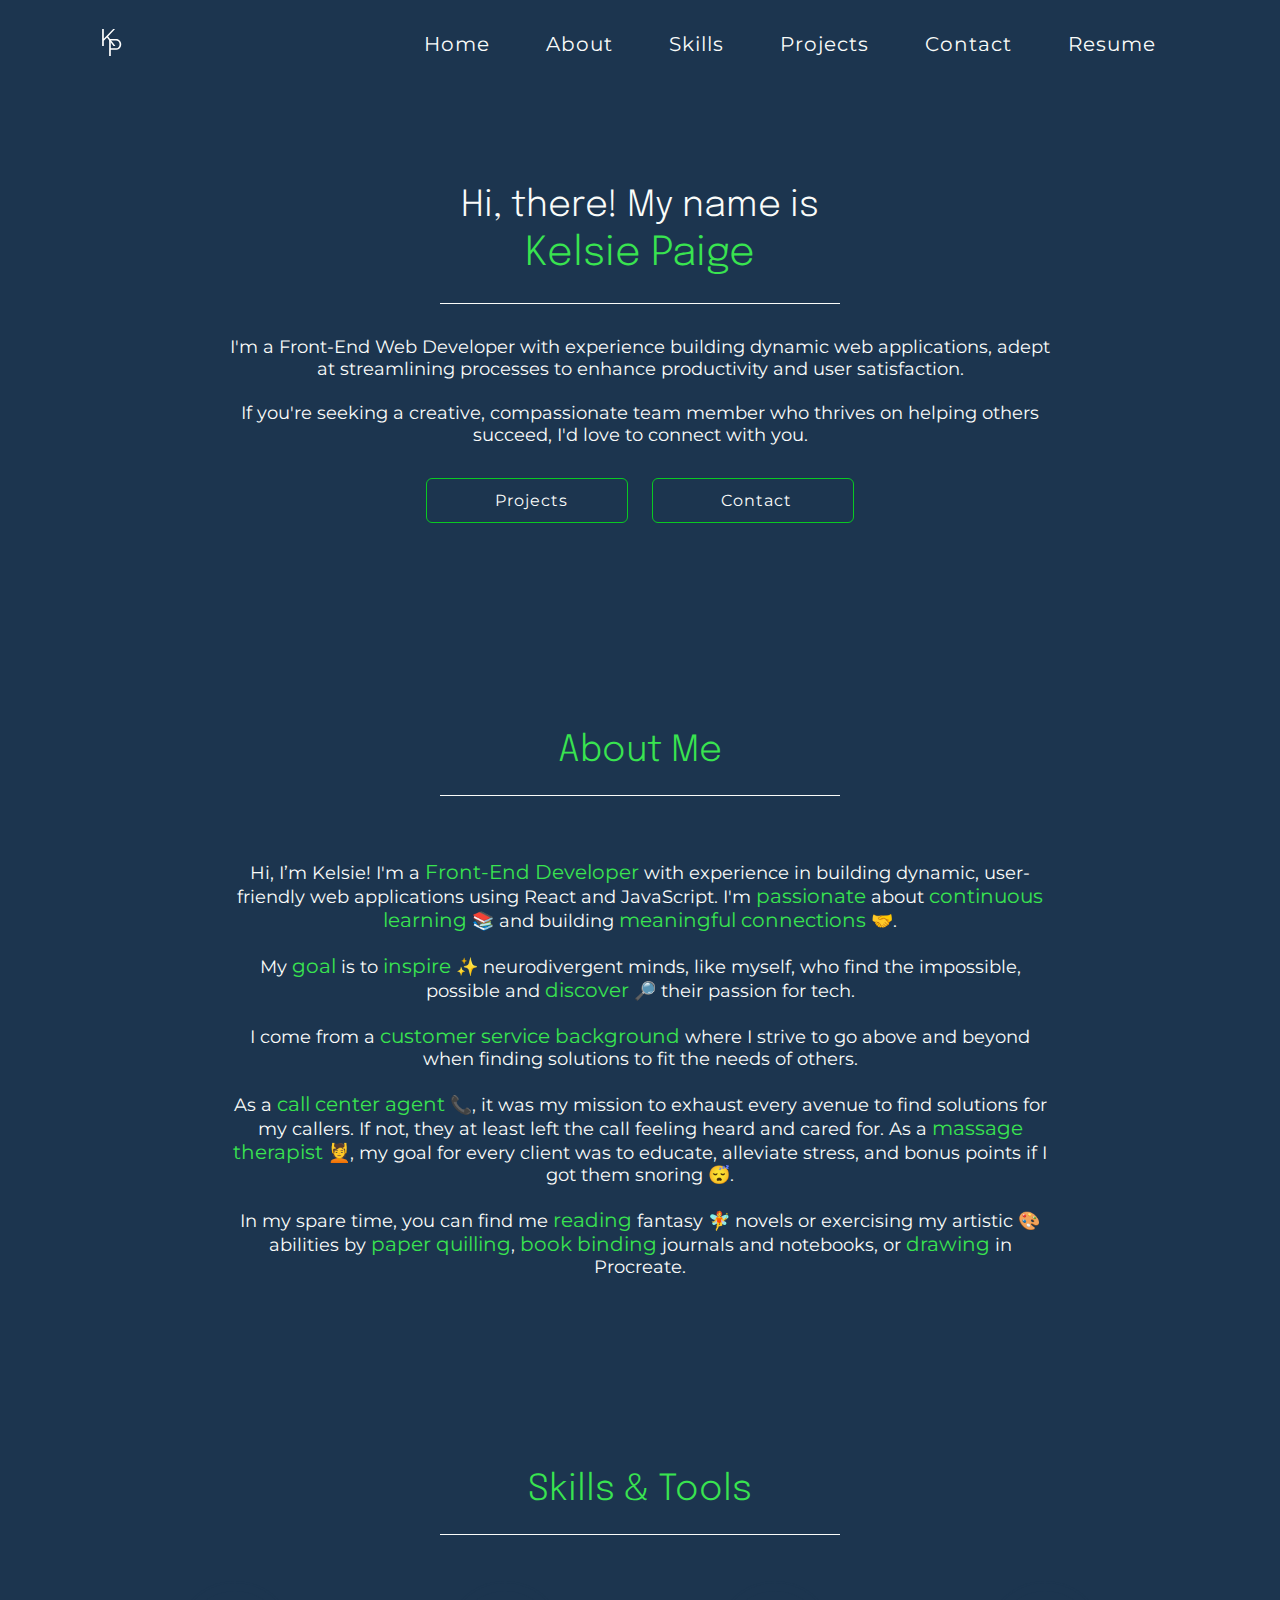
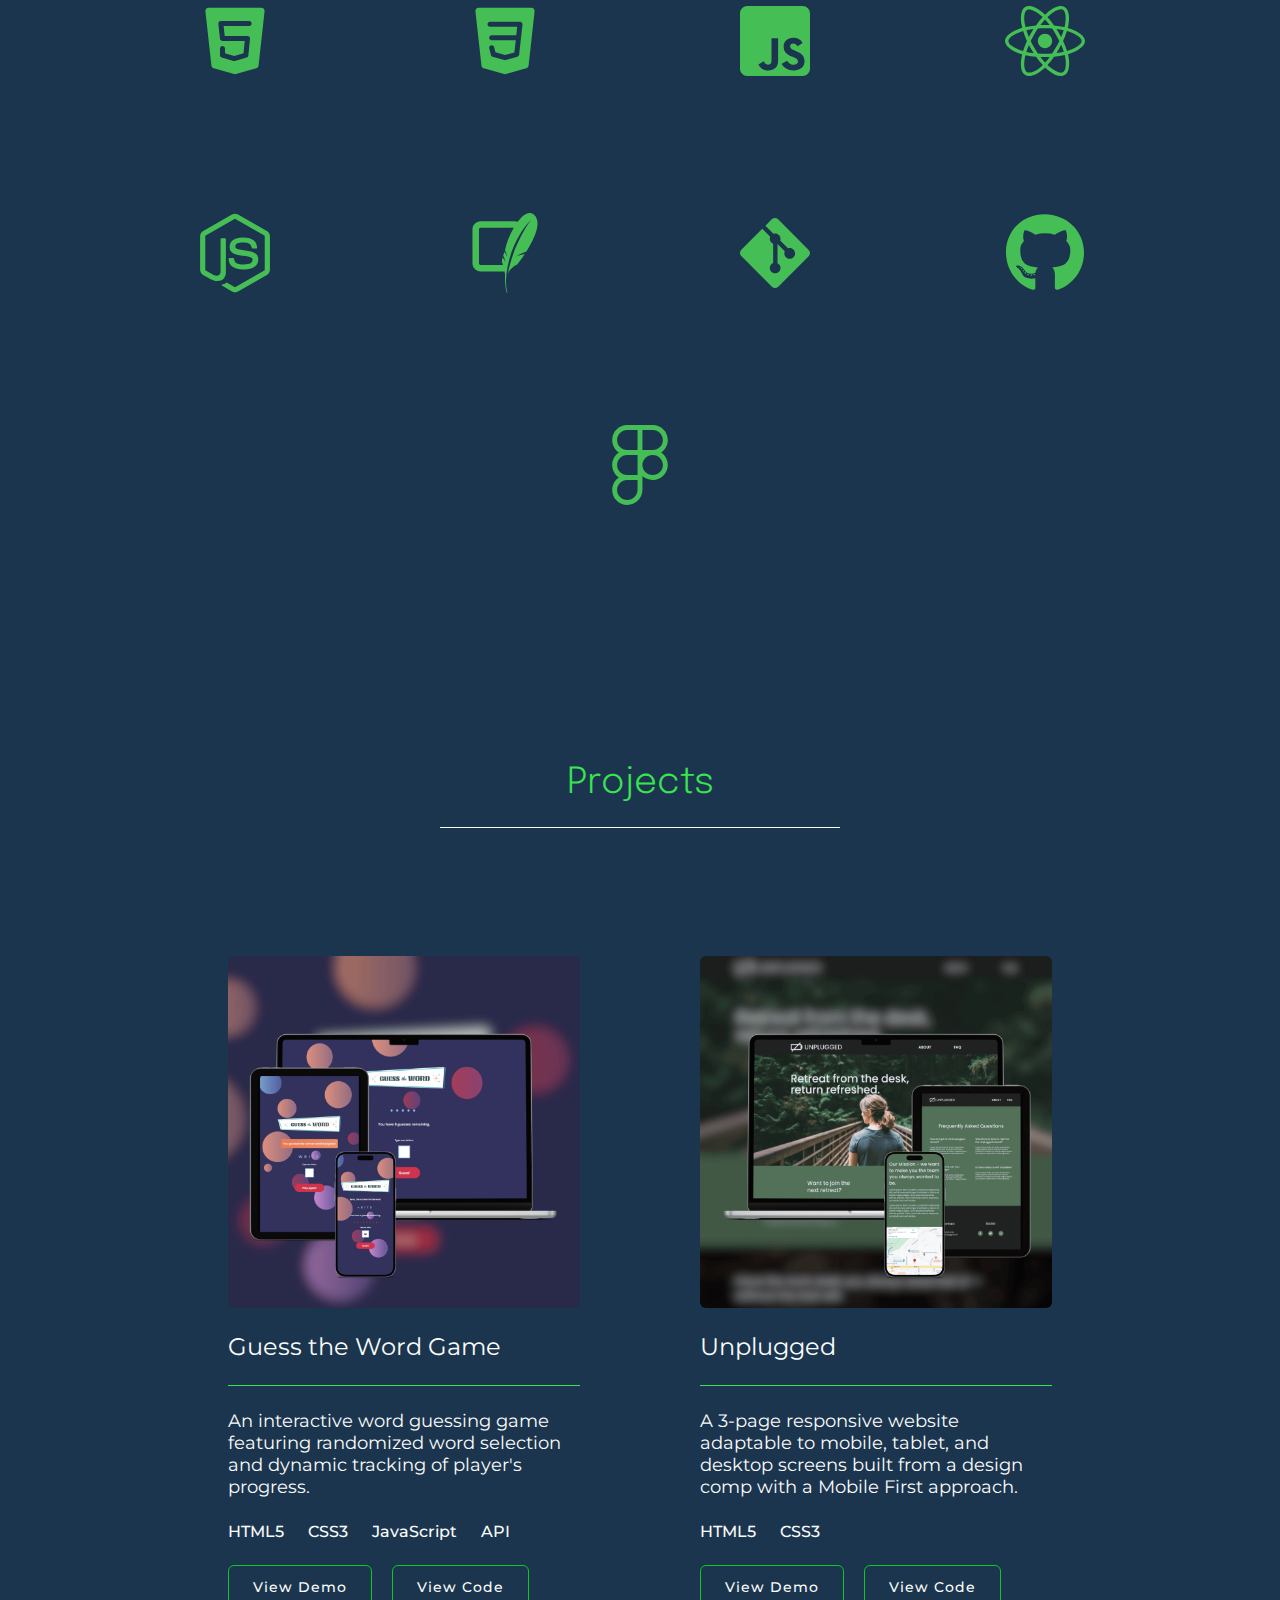
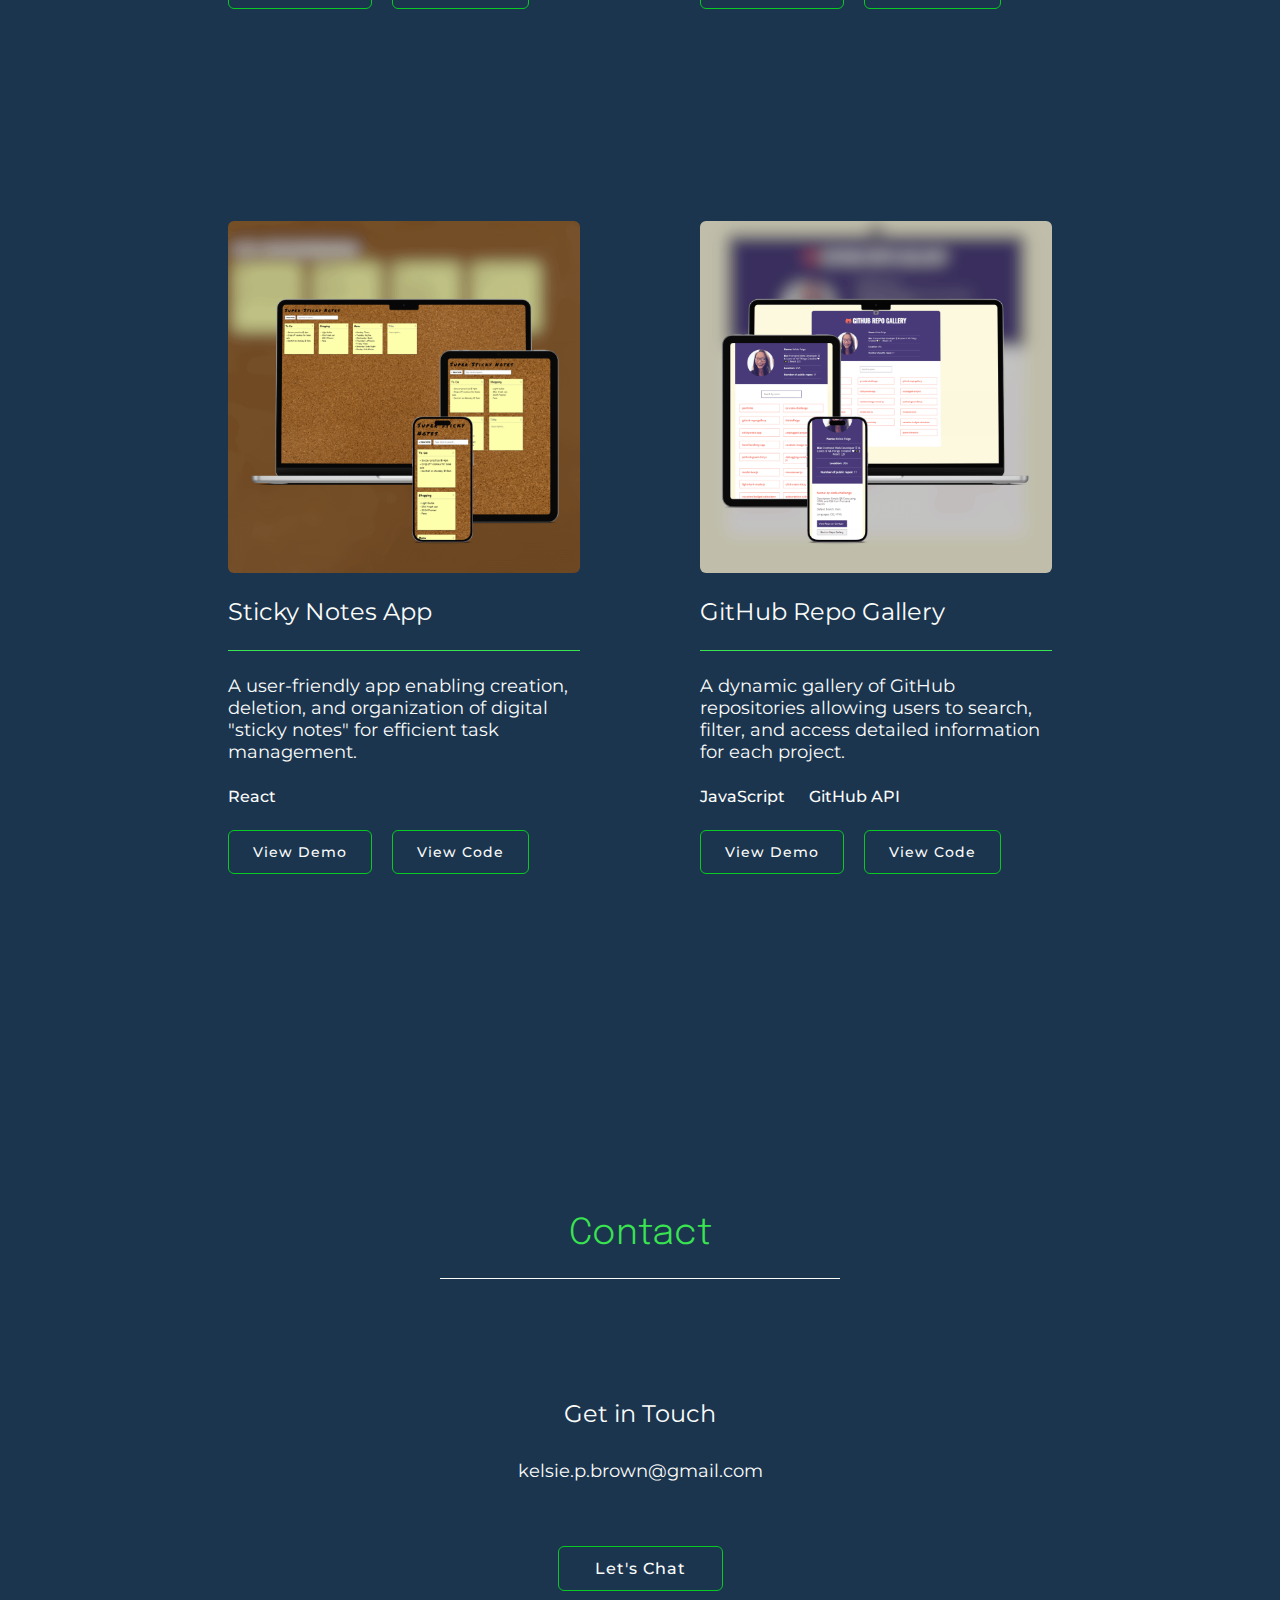
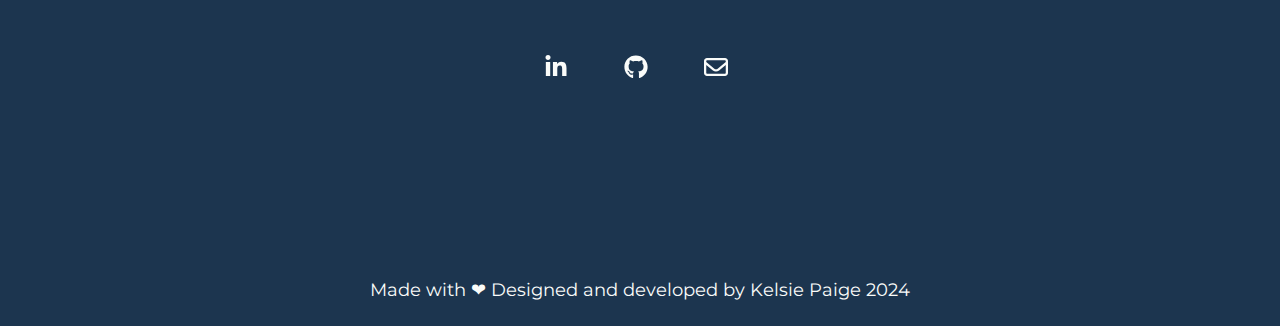
<file: index.html>
<!DOCTYPE html>
<html lang="en">

<head>
    <meta charset="UTF-8">
    <meta name="viewport" content="width=device-width, initial-scale=1.0">
    <title>Portfolio | Kelsie Paige</title>

    <!-- CSS -->
    <link rel="stylesheet" href="css/style.css">

    <!-- Epilogue and Montserrat Fonts -->
    <link rel="preconnect" href="https://fonts.googleapis.com">
    <link rel="preconnect" href="https://fonts.gstatic.com" crossorigin>
    <link
        href="https://fonts.googleapis.com/css2?family=Epilogue:wght@300;400;500;600;700;800;900&family=Montserrat:wght@300;400;500;600;700&display=swap"
        rel="stylesheet">

    <link rel="apple-touch-icon" sizes="180x180" href="img/favicon_io/apple-touch-icon.png">
    <link rel="icon" type="image/png" sizes="32x32" href="img/favicon_io/favicon-16x16.png">
    <link rel="icon" type="image/png" sizes="16x16" href="img/favicon_io/favicon-32x32.png">
    <link rel="manifest" href="img/favicon_io/site.webmanifest">

</head>

<body>
    <header>
        <nav class="navbar">
            <a href="#" class="logo"><img src="img/logo.svg" alt="Kelsie Paige's logo"></a>
            <ul class="nav-menu">
                <li class="nav-item"><a class="nav-link" href="#">Home</a></li>
                <li class="nav-item"><a class="nav-link" href="#about">About</a></li>
                <li class="nav-item"><a class="nav-link" href="#skills">Skills</a></li>
                <li class="nav-item"><a class="nav-link" href="#projects">Projects</a></li>
                <li class="nav-item"><a class="nav-link" href="#contact">Contact</a></li>
                <li class="nav-item"><a class="nav-link" href="files/Resume_KelsieBrown.pdf" target="_blank">Resume</a></li>
            </ul>
            <div class="hamburger">
                <div class="bar"></div>
            </div>
        </nav>
    </header>

    <section id="hero">
        <div class="content-wrapper">
            <div class="hero-content">
                <h1>Hi, there! My name is<br><span>Kelsie Paige</span></h1>
                <div class="hero-divider"></div>
                <p>I'm a Front-End Web Developer with experience building dynamic web applications, adept at
                    streamlining processes to enhance productivity and user satisfaction.<br><br>

                    If you're seeking a creative, compassionate team member who thrives on helping others succeed, I'd
                    love to connect with
                    you.</p>

                <div class="hero-buttons">
                    <div class="button"><a class="project-button" href="#projects">Projects</a></div>
                    <div class="button"><a class="contact-button" href="#contact">Contact</a></div>
                </div>
            </div>
        </div>
    </section>

    <section id="about">
        <div class="content-wrapper">
            <h2>About Me</h2>
            <div class="header-divider"></div>
            <div class="about-content">
                <p>Hi, I’m Kelsie! I'm a <span class="highlight-sm">Front-End Developer</span> with
                    experience in building
                    dynamic, user-friendly web applications using React and JavaScript. 
                    
                    I'm <span class="highlight-sm">passionate</span> about <span class="highlight-sm">continuous learning</span> &#128218; and
                    building <span class="highlight-sm">meaningful connections</span> &#129309;.<br><br> 
                    
                    My <span class="highlight-sm">goal</span> is to <span class="highlight-sm">inspire</span> &#10024; neurodivergent minds, like myself,
                    who find the impossible, possible and <span class="highlight-sm">discover</span> &#128270; their passion for tech.<br><br>
                    
                    I come from a <span class="highlight-sm">customer service background</span> where I strive to go above and beyond when finding
                    solutions to fit the
                    needs of others.<br><br>
                    
                    As a <span class="highlight-sm">call center agent</span> &#128222;, it was my mission to exhaust every avenue to find solutions for
                    my callers. If not,
                    they at least left the call feeling heard and cared for.
                    
                    As a <span class="highlight-sm">massage therapist</span> &#128134;, my goal for every
                    client was to educate,
                    alleviate stress, and bonus points if I got them snoring &#128564;.<br><br>

                    In my spare time, you can find me <span class="highlight-sm">reading</span> fantasy &#129498; novels or exercising my
                    artistic &#127912; abilities by <span class="highlight-sm">paper
                    quilling</span>, <span class="highlight-sm">book binding</span> journals and notebooks, or <span class="highlight-sm">drawing</span> in Procreate.</p>
            </div>
        </div>
    </section>

    <section id="skills">
        <div class="content-wrapper">
            <h2>Skills &#38; Tools</h2>
            <div class="header-divider"></div>
            <div class="skillset-container">
                <div class="tools">
                    <div class="skill">
                        <div class="circle">
                            <div class="tiles-card">
                                <div class="tiles-overlay"></div>
                                <div class="tiles-circle">
                                    <div class="html"></div>
                                    <p>HTML5</p>
                                </div>
                            </div>
                        </div>
                    </div>
                    <div class="skill">
                        <div class="circle">
                            <div class="tiles-card">
                                <div class="tiles-overlay"></div>
                                <div class="tiles-circle">
                                    <div class="css"></div>
                                    <p>CSS3</p>
                                </div>
                            </div>
                        </div>
                    </div>
                    <div class="skill">
                        <div class="circle">
                            <div class="tiles-card">
                                <div class="tiles-overlay"></div>
                                <div class="tiles-circle">
                                    <div class="javascript"></div>
                                    <p>JavaScript</p>
                                </div>
                            </div>
                        </div>
                    </div>
                    <div class="skill">
                        <div class="circle">
                            <div class="tiles-card">
                                <div class="tiles-overlay"></div>
                                <div class="tiles-circle">
                                    <div class="react"></div>
                                    <p>React</p>
                                </div>
                            </div>
                        </div>
                    </div>
                    <div class="skill">
                        <div class="circle">
                            <div class="tiles-card">
                                <div class="tiles-overlay"></div>
                                <div class="tiles-circle">
                                    <div class="node"></div>
                                    <p>Node.js</p>
                                </div>
                            </div>
                        </div>
                    </div>
                    <div class="skill">
                        <div class="circle">
                            <div class="tiles-card">
                                <div class="tiles-overlay"></div>
                                <div class="tiles-circle">
                                    <div class="sql"></div>
                                    <p>SQL</p>
                                </div>
                            </div>
                        </div>
                    </div>
                    <div class="skill">
                        <div class="circle">
                            <div class="tiles-card">
                                <div class="tiles-overlay"></div>
                                <div class="tiles-circle">
                                    <div class="git"></div>
                                    <p>Git</p>
                                </div>
                            </div>
                        </div>
                    </div>
                    <div class="skill">
                        <div class="circle">
                            <div class="tiles-card">
                                <div class="tiles-overlay"></div>
                                <div class="tiles-circle">
                                    <div class="github-skill"></div>
                                    <p>GitHub</p>
                                </div>
                            </div>
                        </div>
                    </div>
                    <div class="skill">
                        <div class="circle">
                            <div class="tiles-card">
                                <div class="tiles-overlay"></div>
                                <div class="tiles-circle">
                                    <div class="figma"></div>
                                    <p>Figma</p>
                                </div>
                            </div>
                        </div>
                    </div>
                </div>
            </div>
        </div>
    </section>

    <section id="projects">
        <div class="content-wrapper">
            <h2>Projects</h2>
            <div class="header-divider"></div>
            <div class="projects-container">
                <div class="project game"> <!-- Guess the Word Game -->
                    <div class="project-image">
                        <img src="img/guess-the-word.png" alt="Guess the Word preview">
                    </div>
                    <div class="project-info">
                        <div class="project-title">
                            <h3>Guess the Word Game</h3>
                            <div class="title-divider"></div>
                        </div>
                        <div class="project-description">
                            <p>An interactive word guessing game featuring randomized word selection and dynamic
                                tracking of
                                player's progress.</p>
                        </div>
                        <div class="skill-list">
                            <p>HTML5</p>
                            <p>CSS3</p>
                            <p>JavaScript</p>
                            <p>API</p>
                        </div>
                    </div>
                    <div class="buttons">
                        <a class="button" href="https://kelsiepaige.github.io/guess-the-word/" target="_blank">View
                            Demo</a>
                        <a class="button" href="https://github.com/KelsiePaige/guess-the-word" target="_blank">View
                            Code</a>
                    </div>
                </div>
                <div class="project unplugged"> <!-- Unplugged -->
                    <div class="project-image">
                        <img src="img/unplugged.png" alt="Unplugged preview">
                    </div>
                    <div class="project-info">
                        <div class="project-title">
                            <h3>Unplugged</h3>
                            <div class="title-divider"></div>
                        </div>
                        <div class="project-description">
                            <p>A 3-page responsive website adaptable to mobile, tablet, and desktop screens built
                                from a
                                design comp with a Mobile
                                First approach.</p>
                        </div>
                        <div class="skill-list">
                            <p>HTML5</p>
                            <p>CSS3</p>
                        </div>
                    </div>
                    <div class="buttons">
                        <a class="button" href="https://kelsiepaige.github.io/unplugged-project/" target="_blank">View
                            Demo</a>
                        <a class="button" href="https://github.com/KelsiePaige/unplugged-project" target="_blank">View
                            Code</a>
                    </div>
                </div>
                <div class="project notes"> <!-- Sticky Notes App -->
                    <div class="project-image">
                        <img src="img/sticky-note-app.png" alt="Sticky Notes App preview">
                    </div>
                    <div class="project-info">
                        <div class="project-title">
                            <h3>Sticky Notes App</h3>
                            <div class="title-divider"></div>
                        </div>
                        <div class="project-description">
                            <p>A user-friendly app enabling creation, deletion, and organization of digital "sticky
                                notes" for efficient task
                                management.</p>
                        </div>
                        <div class="skill-list">
                            <p>React</p>
                        </div>
                    </div>
                    <div class="buttons">
                        <a class="button" href="https://kelsiepaige.github.io/sticky-note-app/" target="_blank">View
                            Demo</a>
                        <a class="button" href="https://github.com/KelsiePaige/sticky-note-app" target="_blank">View
                            Code</a>
                    </div>
                </div>
                <div class="project gallery"> <!-- GitHub Repo Gallery -->
                    <div class="project-image">
                        <img src="img/github-repo-gallery.png" alt="GitHub Repo Gallery preview">
                    </div>

                    <div class="project-info">
                        <div class="project-title">
                            <h3>GitHub Repo Gallery</h3>
                            <div class="title-divider"></div>
                        </div>
                        <div class="project-description">
                            <p>A dynamic gallery of GitHub repositories allowing users to search, filter, and access
                                detailed information for each
                                project.</p>
                        </div>
                        <div class="skill-list">
                            <p>JavaScript</p>
                            <p>GitHub API</p>
                        </div>
                    </div>
                    <div class="buttons">
                        <a class="button" href="https://kelsiepaige.github.io/github-repo-gallery/" target="_blank">View
                            Demo</a>
                        <a class="button" href="https://github.com/KelsiePaige/github-repo-gallery" target="_blank">View
                            Code</a>
                    </div>
                </div>
            </div>
        </div>
    </section>

    <section id="contact">
        <div class="content-wrapper">
            <h2>Contact</h2>
            <div class="header-divider"></div>
            <div class="contact-container">
                <h3>Get in Touch</h3>
                <p>kelsie.p.brown@gmail.com</p>
                <div class="contact-button">
                    <div class="button">
                        <a class="calendly" href="https://calendly.com/kelsie-paige/30min">Let's Chat</a>
                    </div>
                </div>
                <div class="social-icons">
                    <a href="http://www.linkedin.com/in/kelsie-paige" target="_blank">
                        <div class="linkedin-icon"></div>
                    </a>
                    <a href="https://github.com/KelsiePaige" target="_blank">
                        <div class="github-icon"></div>
                    </a>
                    <a href="mailto:kelsie.p.brown@gmail.com" target="_blank">
                        <div class="email-icon"></div>
                    </a>
                </div>
            </div>
        </div>
    </section>

    <footer>
        <p>Made with &#10084; Designed and developed by Kelsie Paige 2024</p>
    </footer>

    <script src="js/script.js"></script>
</body>

</html>
</file>
<file: css/style.css>
:root {
    --body: #1C354F;
    --menu: #162A3F;
    --font: #FAFCFA;
    --green: #39E450;
    --lightgreen: #95F0A1;
    --darkgreen: #09C923;
    --secondaryfont: 'Epilogue', sans-serif;
    --mainfont: 'Montserrat', sans-serif;
}

* {
    margin: 0;
    padding: 0;
    text-decoration: none;
    list-style: none;
    box-sizing: border-box;
}

html {
    scroll-behavior: smooth;
}

body {
    margin: 0 auto;
    color: var(--font);
    background-color: var(--body);
    font-family: var(--mainfont);
    font-weight: 400;
    font-size: 16px;
}

h1 {
    font-family: var(--secondaryfont);
    font-size: 24px;
    font-weight: 300;
    padding-bottom: 24px;
    line-height: 40px;
    text-align: center;
}

h2 {
    font-family: var(--secondaryfont);
    font-weight: 300;
    font-size: 32px;
    color: var(--green);
    padding-top: 96px;
    padding-bottom: 24px;
    line-height: 40px;
    text-align: center;
}

h3 {
    font-size: 24px;
    font-weight: 400;
    color: var(--font);
    margin: 20px 0;
    font-family: var(--mainfont);
}

header {
    width: 100%;
    background-color: var(--body);
}

span {
    font-size: 32px;
    color: var(--green);
}

a.nav-link,
.button a,
a.button {
    color: var(--font);
    text-decoration: none;
    letter-spacing: 1px;
}

a:visited {
    text-decoration: none;
}

.content-wrapper {
    margin: 0 24px;
    display: flex;
    justify-content: center;
    align-items: center;
    flex-direction: column;
}

/*------------------------------------*\
  #HEADER-SECTION
\*------------------------------------*/

.navbar {
    position: fixed;
    min-height: 88px;
    width: 100%;
    display: flex;
    justify-content: space-between;
    align-items: center;
    background-color: var(--body);
    top: 0;
    padding: 0 24px;
    transition: 0.3s ease;
    z-index: 2;
}

.nav-menu {
    display: flex;
    gap: 40px;
}

.nav-item {
    display: flex;
    justify-content: center;
    align-items: center;
    padding: 24px;
    font-size: 20px;
    font-weight: 400;
    transition: 0.025s ease;
}

.nav-item:hover {
    color: var(--green);
}

.hamburger {
    display: none;
}

/*------------------------------------*\
  #HERO-SECTION
\*------------------------------------*/

.hero-content {
    width: 327px;
    margin-top: 144px;
    padding-bottom: 24px;
    display: flex;
    justify-content: center;
    align-items: center;
    flex-direction: column;
}

.hero-content p {
    margin-top: 32px;
    text-align: center;
}

.hero-buttons {
    margin-top: 32px;
    display: flex;
    flex-direction: column;
    justify-content: center;
    align-items: center;
}

.hero-buttons .button {
    width: 202px;
    padding: 12px 68px;
    border: 1px solid var(--darkgreen);
    border-radius: 6px;
    color: var(--font);
    margin-bottom: 16px;
    cursor: pointer;
    font-weight: 400;
}

.hero-buttons .button:hover {
    background-color: var(--darkgreen);
}

.hero-buttons a:visited {
    text-decoration: none;
}

.project-button,
.contact-button {
    color: var(--font);
    text-decoration: none;
}

.hero-divider,
.header-divider {
    width: 251px;
    height: 1px;
    background-color: var(--font);
    margin: 0 auto;
}

/*------------------------------------*\
  #ABOUT-SECTION
\*------------------------------------*/

#about {
    display: none;
}

/*------------------------------------*\
  #SKILLS-&-TOOLS-SECTION
\*------------------------------------*/

.skillset-container p {
    font-size: 17px;
    margin: auto 0;
}

.tools .skill {
    width: 50%;
    height: 142px;
    margin-top: 24px;
    margin-bottom: 24px;
}

.tools {
    display: flex;
    justify-content: center;
    align-items: center;
    flex-direction: row;
    flex-wrap: wrap;
}

.skill {
    display: flex;
    justify-content: center;
    align-items: center;
    flex-direction: column;
}

.html,
.css,
.javascript,
.react,
.node,
.sql,
.git,
.github-skill,
.figma {
    height: 80px;
    width: 80px;
    background-repeat: no-repeat;
    background-position: 50% 50%;
}

.html {
    background-image: url("../img/html-5.svg");
}

.css {
    background-image: url("../img/css-3.svg");
}

.javascript {
    background-image: url("../img/javascript-js-square.svg");
}

.react {
    background-image: url("../img/react.svg");
}

.node {
    background-image: url("../img/node-js.svg");
}

.sql {
    background-image: url("../img/database-sql.svg");
}

.git {
    background-image: url("../img/git-alt.svg");
}

.github-skill {
    background-image: url("../img/github.svg");
}

.figma {
    background-image: url("../img/figma.svg");
}

.circle {
    width: 120px;
    height: 120px;
    border-radius: 50%;
    display: flex;
    justify-content: center;
    align-items: center;
    cursor: pointer;
}

.tiles-card {
    width: 120px;
    height: 120px;
    border-radius: 50%;
    background: var(--body);
    overflow: hidden;
    position: relative;
    transition: all 0.3s ease-out;
    text-decoration: none;
    display: flex;
    align-items: center;
    justify-content: center;
}

.tiles-overlay {
    width: 94px;
    height: 94px;
    position: absolute;
    border-radius: 50%;
    background: var(--lightgreen);
    margin: auto;
    z-index: 0;
    transition: transform 0.3s ease-out;
}

.tiles-circle {
    width: 116px;
    height: 116px;
    border-radius: 50%;
    background: var(--body);
    display: flex;
    justify-content: center;
    align-items: center;
    position: relative;
    z-index: 1;
    transition: all 0.3s ease-out;
    margin: auto;
}

.tiles-circle::after {
    content: "";
    width: 100px;
    height: 100px;
    display: block;
    position: absolute;
    background: var(--body);
    border-radius: 50%;
    transition: opacity 0.3s ease-out;
}

.tiles-circle div {
    z-index: 10000;
    transform: scale(1) translateZ(0) rotateY(0deg);
    transition: all 0.3s ease-out;
}

.tiles-circle p {
    opacity: 0;
    visibility: hidden;
    transform: scale(0) translateZ(0) rotateY(180deg);
    transition: all 0.3s ease-out;
    position: absolute;
    z-index: 10000;
    cursor: pointer;
}

.tiles-card:hover {
    transform: translateY(-5px) scale(1.005) translateZ(0);

    .tiles-overlay {
        transform: scale(4) translateZ(0);
    }

    .tiles-circle {
        background: var(--darkgreen);
        border: 3.5px solid var(--body);
    }

    .tiles-circle::after {
        background: var(--body);
    }

    .tiles-circle div {
        opacity: 0;
        transform: scale(0) translateZ(0) rotateY(180deg);
        position: absolute;
    }

    .tiles-circle p {
        opacity: 1;
        visibility: visible;
        transform: scale(1) translateZ(0) rotateY(0deg);
        position: static;
    }
}

/*------------------------------------*\
  #PROJECT-SECTION
\*------------------------------------*/

.project {
    display: flex;
    align-items: flex-start;
    flex-direction: column;
    text-align: left;
    margin: 36px 0 76px;
}

.project-image {
    transition: .5s ease;
}

.project-image img {
    display: block;
    width: 327px;
    height: auto;
    border-radius: 6px;
}

.project .button {
    padding: 12px 24px;
    margin-top: 20px;
    font-size: 14px;
    font-weight: 500;
    color: var(--font);
    background: var(--body);
    border-radius: 6px;
    border: 1px solid var(--darkgreen);
}

.project .button:hover {
    background: var(--darkgreen);
}

.buttons {
    display: flex;
    justify-content: center;
    align-items: center;
    gap: 20px;
}

.project-info {
    width: 327px;
}

.project-description {
    margin-top: 20px;
}

.skill-list {
    display: flex;
    gap: 24px;
    margin-top: 20px;
}

.skill-list p {
    font-weight: 500;
    margin: 0;
}

.title-divider {
    width: 327px;
    height: 1px;
    background-color: var(--green);
}

/*------------------------------------*\
  #CONTACT-SECTION
\*------------------------------------*/

.contact-container {
    margin: 96px 0;
}

.contact-container h3 {
    text-align: center;
    margin-bottom: 20px;
}

.contact-container p {
    margin-bottom: 56px;
}

#contact .contact-button {
    display: flex;
    flex-direction: column;
    justify-content: center;
    align-items: center;
}

#contact .contact-button .button {
    padding: 12px 36px;
    border: 1px solid var(--darkgreen);
    border-radius: 6px;
    color: var(--font);
    cursor: pointer;
    font-weight: 500;
    display: flex;
    justify-content: center;
    align-items: center;
}

#contact .contact-button .button:hover {
    background-color: var(--darkgreen);
}

#contact .contact-button a:visited {
    text-decoration: none;
}

.calendly {
    color: var(--font);
    text-decoration: none;
}

.social-icons {
    width: 100%;
    height: auto;
    display: flex;
    justify-content: center;
    margin: 56px auto 0;
}

.linkedin-icon {
    background: url("../img/linkedin-in.svg");
    width: 32px;
    height: 32px;
    background-repeat: no-repeat;
}

.github-icon {
    background: url("../img/github-social.svg");
    width: 32px;
    height: 32px;
    background-repeat: no-repeat;
    margin: 0 48px;
}

.email-icon {
    background: url("../img/envelope.svg");
    width: 32px;
    height: 32px;
    background-repeat: no-repeat;
}

.linkedin-icon:hover {
    background: url("../img/linkedin-in-hover.svg");
    width: 32px;
    height: 32px;
    background-repeat: no-repeat;
    scale: 1.1;
}

.github-icon:hover {
    background: url("../img/github-social-hover.svg");
    width: 32px;
    height: 32px;
    background-repeat: no-repeat;
    scale: 1.1;
}

.email-icon:hover {
    background: url("../img/envelope-hover.svg");
    width: 32px;
    height: 32px;
    background-repeat: no-repeat;
    scale: 1.1;
}

/*------------------------------------*\
  #FOOTER-SECTION
\*------------------------------------*/

footer {
    margin: 25px 0;
    height: auto;
}

footer p {
    text-align: center;
}

/*------------------------------------*\
  #TABLET-STYLES
\*------------------------------------*/

@media screen and (min-width: 768px) {

    h1 {
        font-size: 30px;
        line-height: 48px;
    }

    h2 {
        font-size: 36px;
    }

    h3 {
        font-size: 28px;
        margin: 24px 0;
    }

    p {
        font-size: 18px;
    }

    span {
        font-size: 36px;
    }

    .content-wrapper {
        margin: 62px 48px;
    }

    /*------------------------------------*\
      #HEADER-SECTION
    \*------------------------------------*/

    .navbar {
        padding: 0 48px;
        transition: 0.3s ease;
    }

    .nav-menu {
        gap: 24px;
    }

    /*------------------------------------*\
      #HERO-SECTION
    \*------------------------------------*/

    .hero-content {
        margin-top: 150px;
        width: 524px;
    }

    .hero-content p {
        margin-top: 36px;
    }

    .hero-buttons {
        flex-direction: row;
        gap: 24px;
    }

    .hero-divider,
    .header-divider {
        width: 340px;
    }

    /*------------------------------------*\
      #SKILLS-&-TOOLS-SECTION
    \*------------------------------------*/

    .tools .skill {
        width: 31%;
        height: 164px;
    }

    .tiles-circle p {
        font-size: 16px;
    }

    /*------------------------------------*\
          #PROJECT-SECTION
    \*------------------------------------*/

    .project {
        margin: 64px 0 100px;
    }

    .buttons {
        flex-direction: row;
        padding: 0;
    }

    .project img {
        width: 420px;
    }

    .project .button {
        margin-top: 24px;
    }

    .project-info {
        width: 420px;
    }

    .project-description {
        margin: 24px 0;
    }

    .skill-list p {
        font-size: 16px;
    }

    .title-divider {
        width: 420px;
    }

    /*------------------------------------*\
      #CONTACT-SECTION
    \*------------------------------------*/

    .contact-container h3 {
        margin-bottom: 32px;
    }

    .contact-container p {
        margin-bottom: 64px;
    }

    .social-icons {
        margin: 64px auto 0;
    }
}

/*------------------------------------*\
  #MEDIUM-TO-LARGE_MOBILE-STYLES
\*------------------------------------*/

@media (max-width: 1023px) {

    .navbar {
        position: fixed;
        min-height: 88px;
        width: 100%;
        display: flex;
        justify-content: space-between;
        align-items: center;
        background-color: var(--body);
    }

    .nav-menu {
        position: absolute;
        top: -3000px;
        gap: 0;
        display: flex;
        align-items: center;
        flex-direction: column;
        background-color: var(--menu);
        left: 0;
        width: 100%;
        height: 100vh;
        text-align: center;
        padding-top: 120px;
        transition: 0.5s ease-in-out;
    }

    .nav-item {
        height: 40px;
        width: 70%;
        margin: 24px 0;
        padding: 24px 0;
        font-size: 28px;
    }

    li:nth-child(2) {
        display: none;
    }

    .nav-menu.active {
        top: 0;
        background-color: var(--menu);
        transition: 0.5s ease-in-out;
    }

    .hamburger {
        display: block;
        cursor: pointer;
        width: 28px;
        appearance: none;
        background: none;
        outline: none;
        border: none;
    }

    .hamburger .bar,
    .hamburger:after,
    .hamburger:before {
        content: "";
        display: block;
        width: 100%;
        height: 2px;
        background-color: var(--green);
        margin: 6px 0;
        transition: 0.4s;
    }

    .hamburger.is-active:before {
        transform: rotate(-45deg) translate(-7px, 4px);
    }

    .hamburger.is-active:after {
        transform: rotate(45deg) translate(-7px, -4px);
    }

    .hamburger.is-active .bar {
        opacity: 0;
    }
}

/*------------------------------------*\
  #LAPTOP-STYLES
\*------------------------------------*/

@media screen and (min-width: 1024px) {

    h1 {
        font-size: 36px;
    }

    h2 {
        font-size: 36px;
    }

    h3 {
        font-size: 24px;
    }

    span {
        font-size: 40px;
    }

    .content-wrapper {
        margin: 96px 100px;
    }

    .hero-divider,
    .header-divider {
        width: 402px;
    }

    .title-divider {
        width: 352px;
    }

    /*------------------------------------*\
      #HEADER-SECTION
    \*------------------------------------*/
    .navbar {
        padding: 0 100px;
    }

    .nav-item {
        font-size: 20px;
        font-weight: 400;
    }

    .nav-menu {
        gap: 8px;
    }

    .hamburger {
        display: none;
    }

    /*------------------------------------*\
      #HERO-SECTION
    \*------------------------------------*/

    .hero-content {
        margin-top: 86px;
        width: 824px;
        padding: 0;
    }

    .hero-content p {
        margin-top: 32px;
    }

    .hero-divider,
    .header-divider {
        width: 400px;
    }

    /*------------------------------------*\
      #ABOUT-SECTION
    \*------------------------------------*/

    #about {
        display: block;
    }

    .about-content {
        display: flex;
        justify-content: center;
        align-items: center;
        flex-direction: column;
    }

    .about-content p {
        padding-top: 64px;
        width: 824px;
        text-align: center;
    }

    span.highlight-sm {
        font-size: 20px;
        color: var(--green);
    }

    /*------------------------------------*\
      #SKILLS-&-TOOLS-SECTION
    \*------------------------------------*/

    .tools .skill {
        width: 25%;
    }

    /*------------------------------------*\
      #PROJECT-SECTION
    \*------------------------------------*/

    .projects-container {
        width: 824px;
        min-height: 100%;
        padding-top: 64px;
        display: flex;
        flex-wrap: wrap;
        justify-content: space-between;
    }

    .project {
        margin-bottom: 148px;
        width: 352px;
        height: auto;
    }

    .project img {
        width: 352px;
    }

    .project-info {
        width: 352px;
    }

    .project .button {
        margin-top: 24px;
    }

    .title-divider {
        width: 352px;
    }
}

/*------------------------------------*\
  #DESKTOP-STYLES
\*------------------------------------*/

@media screen and (min-width: 1440px) {

    h1 {
        font-size: 40px;
        line-height: 64px;
    }

    h3 {
        font-size: 28px;
        margin: 30px 0;
    }

    span {
        font-size: 48px;
    }

    .content-wrapper {
        margin: 72px 100px;
    }

    /*------------------------------------*\
          #HEADER-SECTION
    \*------------------------------------*/

    .navbar {
        padding: 0 100px;
    }

    .nav-menu {
        gap: 24px;
    }

    /*------------------------------------*\
          #HERO-SECTION
    \*------------------------------------*/

    .hero-content p {
        width: 820px;
        margin-top: 40px;
    }

    .hero-buttons .button {
        width: 190px;
        height: 48px;
        display: flex;
        justify-content: center;
        align-items: center;
    }

    .project-button,
    .contact-button {
        font-size: 20px;
    }

    /*------------------------------------*\
          #ABOUT-SECTION
        \*------------------------------------*/

    .about-content p {
        padding-top: 64px;
        width: 1030px;
    }

    /*------------------------------------*\
          #SKILLS-&-TOOLS-SECTION
    \*------------------------------------*/

    .tools .skill {
        width: 20%;
    }

    /*------------------------------------*\
          #PROJECT-SECTION
    \*------------------------------------*/

    .projects-container {
        width: 1030px;
    }

    .project {
        margin-bottom: 172px;
        width: 420px;
    }

    .project img {
        width: 420px;
    }

    .project-info {
        width: 420px;
    }

    .project-description {
        margin: 30px 0;
    }

    .project .button {
        margin-top: 30px;
    }

    .title-divider {
        width: 420px;
    }
}

@media screen and (min-width: 2560px) {

    h2 {
        font-size: 40px;
    }

    .content-wrapper {
        margin: 72px 300px;
    }

    /*------------------------------------*\
              #HEADER-SECTION
    \*------------------------------------*/

    .navbar {
        padding: 0 600px;
    }

    .nav-menu {
        gap: 24px;
    }

    /*------------------------------------*\
              #HERO-SECTION
    \*------------------------------------*/

    .hero-content p {
        width: 1244px;
    }

    /*------------------------------------*\
          #ABOUT-SECTION
        \*------------------------------------*/

    .about-content p {
        width: 1244px;
    }

    /*------------------------------------*\
              #PROJECT-SECTION
    \*------------------------------------*/

    .projects-container {
        width: 1244px;
    }

    .project {
        margin-bottom: 172px;
        width: 500px;
    }

    .project img {
        width: 500px;
    }

    .project-info {
        width: 500px;
    }

    .title-divider {
        width: 500px;
    }

}
</file>
